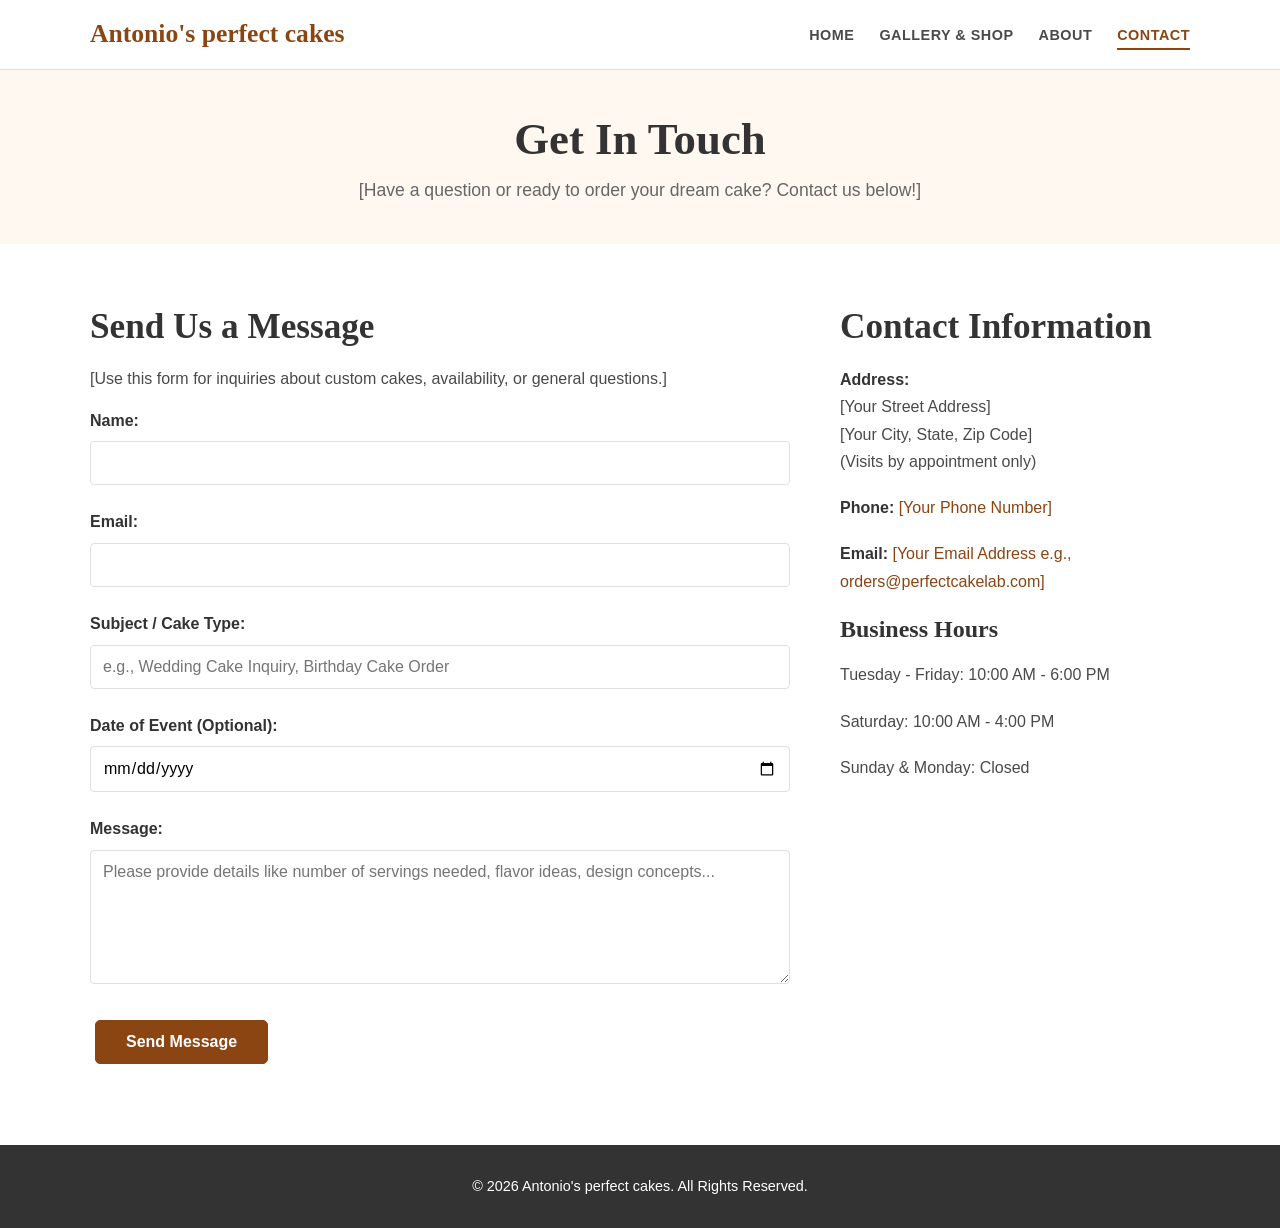
<file: examples/marketing-agency/demo_html/contact.html>
<!DOCTYPE html>
<html lang="en">
<head>
    <meta charset="UTF-8">
    <meta name="viewport" content="width=device-width, initial-scale=1.0">
    <title>Contact Us - Antonio's perfect cakes</title>
    <meta name="description" content="Get in touch with Antonio's perfect cakes for custom orders, inquiries, or quotes.">
    <link rel="stylesheet" href="style.css">
</head>
<body>
    <header class="site-header">
        <div class="container header-container">
            <a href="index.html" class="brand-logo">Antonio's perfect cakes</a>
            <nav class="main-nav" id="main-nav">
                 <button class="nav-toggle" aria-label="Toggle navigation" aria-expanded="false">
                    <span class="hamburger"></span>
                </button>
                <ul>
                    <li><a href="index.html">Home</a></li>
                    <li><a href="gallery.html">Gallery & Shop</a></li>
                    <li><a href="about.html">About</a></li>
                    <li><a href="contact.html" class="active">Contact</a></li>
                     <!-- Optional: Placeholder Cart Icon
                    <li><a href="#" class="cart-icon" aria-label="Shopping Cart">(0)</a></li>
                    -->
                </ul>
            </nav>
        </div>
    </header>

    <main>
        <section class="page-header section-padding">
            <div class="container">
                <h1>Get In Touch</h1>
                <p>[Have a question or ready to order your dream cake? Contact us below!]</p>
            </div>
        </section>

        <section class="contact-section section-padding">
            <div class="container contact-container">
                <div class="contact-form">
                    <h2>Send Us a Message</h2>
                    <p>[Use this form for inquiries about custom cakes, availability, or general questions.]</p>
                    <!-- NOTE: This form requires backend processing to actually send emails. -->
                    <!-- TODO: Set up a form processing service (like Netlify Forms, Formspree) or backend script -->
                    <form id="contact-form" action="#" method="POST"> <!-- Replace # with your form processing endpoint -->
                        <div class="form-group">
                            <label for="name">Name:</label>
                            <input type="text" id="name" name="name" required>
                        </div>
                        <div class="form-group">
                            <label for="email">Email:</label>
                            <input type="email" id="email" name="email" required>
                        </div>
                        <div class="form-group">
                            <label for="subject">Subject / Cake Type:</label>
                            <input type="text" id="subject" name="subject" required placeholder="e.g., Wedding Cake Inquiry, Birthday Cake Order">
                        </div>
                         <div class="form-group">
                            <label for="event-date">Date of Event (Optional):</label>
                            <input type="date" id="event-date" name="event-date">
                        </div>
                        <div class="form-group">
                            <label for="message">Message:</label>
                            <textarea id="message" name="message" rows="6" required placeholder="Please provide details like number of servings needed, flavor ideas, design concepts..."></textarea>
                        </div>
                        <button type="submit" class="cta-button">Send Message</button>
                    </form>
                     <p id="form-status" class="form-status"></p> <!-- For displaying submission status messages (needs JS) -->
                </div>

                <div class="contact-details">
                    <h2>Contact Information</h2>
                     <!-- TODO: Replace placeholders with actual contact details -->
                    <p><strong>Address:</strong><br> [Your Street Address]<br>[Your City, State, Zip Code]<br>(Visits by appointment only)</p>
                    <p><strong>Phone:</strong> <a href="tel:+1234567890">[Your Phone Number]</a></p>
                    <p><strong>Email:</strong> <a href="mailto:orders@perfectcakelab.com">[Your Email Address e.g., orders@perfectcakelab.com]</a></p>

                    <h3>Business Hours</h3>
                     <!-- TODO: Update with actual business hours -->
                    <p>Tuesday - Friday: 10:00 AM - 6:00 PM</p>
                    <p>Saturday: 10:00 AM - 4:00 PM</p>
                    <p>Sunday & Monday: Closed</p>

                    <!-- Optional: Google Maps Embed -->
                    <!-- <div class="map-placeholder">
                        <img src="https://via.placeholder.com/400x300.png?text=Map+Placeholder" alt="Map Placeholder">
                        <! -- TODO: Replace with an embedded Google Map iframe -- >
                    </div> -->
                </div>
            </div>
        </section>
    </main>

    <footer class="site-footer">
        <div class="container">
            <p>&copy; <span id="current-year"></span> Antonio's perfect cakes. All Rights Reserved.</p>
            <!-- Optional: Add social media links here -->
        </div>
    </footer>

    <script src="script.js"></script>
</body>
</html>
</file>
<file: examples/marketing-agency/demo_html/style.css>
/* --- Global Styles & Variables --- */
:root {
    --primary-color: #8B4513; /* Sienna Brown - Suggests chocolate/baking */
    --secondary-color: #D2691E; /* Chocolate Brown */
    --accent-color: #FFD700; /* Gold - For highlights/buttons */
    --light-bg-color: #FFF8F0; /* Very light cream/off-white */
    --text-color: #4A4A4A; /* Dark Gray */
    --heading-color: #333;
    --white-color: #FFFFFF;
    --border-color: #E0E0E0;

    --font-primary: 'Georgia', serif; /* Elegant serif for headings */
    --font-secondary: 'Helvetica Neue', Arial, sans-serif; /* Clean sans-serif for body */

    --container-width: 1140px;
    --header-height: 70px;
}

* {
    box-sizing: border-box;
    margin: 0;
    padding: 0;
}

html {
    scroll-behavior: smooth;
}

body {
    font-family: var(--font-secondary);
    font-size: 16px;
    line-height: 1.6;
    color: var(--text-color);
    background-color: var(--white-color);
}

.container {
    max-width: var(--container-width);
    margin: 0 auto;
    padding: 0 20px;
}

h1, h2, h3, h4, h5, h6 {
    font-family: var(--font-primary);
    color: var(--heading-color);
    margin-bottom: 1rem;
    line-height: 1.3;
}

h1 { font-size: 2.8rem; }
h2 { font-size: 2.2rem; }
h3 { font-size: 1.5rem; }

p {
    margin-bottom: 1rem;
}

a {
    color: var(--primary-color);
    text-decoration: none;
    transition: color 0.3s ease;
}

a:hover, a:focus {
    color: var(--secondary-color);
}

img {
    max-width: 100%;
    height: auto;
    display: block;
}

/* --- Utility Classes --- */
.section-padding {
    padding: 60px 0;
}

.bg-light {
    background-color: var(--light-bg-color);
}

.text-center {
    text-align: center;
}

.top-margin {
    margin-top: 2rem;
}

/* --- Header & Navigation --- */
.site-header {
    background-color: var(--white-color);
    border-bottom: 1px solid var(--border-color);
    position: sticky;
    top: 0;
    z-index: 1000;
    height: var(--header-height);
    display: flex;
    align-items: center;
}

.header-container {
    display: flex;
    justify-content: space-between;
    align-items: center;
    width: 100%;
}

.brand-logo {
    font-family: var(--font-primary);
    font-size: 1.6rem;
    font-weight: bold;
    color: var(--primary-color);
}

.main-nav ul {
    list-style: none;
    display: flex;
    gap: 25px; /* Spacing between nav items */
}

.main-nav a {
    font-weight: bold;
    text-transform: uppercase;
    font-size: 0.9rem;
    letter-spacing: 0.5px;
    color: var(--text-color);
    padding: 5px 0;
    position: relative;
}

.main-nav a::after {
    content: '';
    position: absolute;
    bottom: -2px;
    left: 0;
    width: 0;
    height: 2px;
    background-color: var(--primary-color);
    transition: width 0.3s ease;
}

.main-nav a:hover::after,
.main-nav a.active::after {
    width: 100%;
}

.main-nav a.active {
    color: var(--primary-color);
}

/* Optional Cart Icon Style */
.cart-icon {
    font-weight: bold;
}

/* Mobile Navigation Toggle */
.nav-toggle {
    display: none; /* Hidden by default */
    background: none;
    border: none;
    cursor: pointer;
    padding: 10px;
    position: relative; /* Needed for absolute positioning of spans */
    z-index: 1010; /* Ensure it's above nav menu */
}

.hamburger,
.hamburger::before,
.hamburger::after {
    content: '';
    display: block;
    background-color: var(--heading-color);
    height: 3px;
    width: 25px;
    border-radius: 3px;
    transition: transform 0.3s ease, background-color 0.3s ease;
}

.hamburger::before {
    position: absolute;
    bottom: 7px; /* Adjust as needed */
}

.hamburger::after {
    position: absolute;
    top: 7px; /* Adjust as needed */
}

/* --- Footer --- */
.site-footer {
    background-color: var(--heading-color);
    color: var(--white-color);
    padding: 30px 0;
    text-align: center;
    font-size: 0.9rem;
}

.site-footer p {
    margin-bottom: 0;
}

/* Optional Social Links */
.social-links {
    list-style: none;
    padding: 0;
    margin-top: 10px;
    display: flex;
    justify-content: center;
    gap: 15px;
}

.social-links a {
    color: var(--white-color);
    font-size: 1.2rem;
}
.social-links a:hover {
    color: var(--accent-color);
}


/* --- Buttons --- */
.cta-button, .button-secondary {
    display: inline-block;
    padding: 12px 25px;
    border-radius: 5px;
    font-weight: bold;
    text-align: center;
    transition: background-color 0.3s ease, color 0.3s ease, transform 0.2s ease;
    cursor: pointer;
    border: none;
    font-size: 1rem;
    margin: 5px; /* Add space around buttons */
}

.cta-button {
    background-color: var(--primary-color);
    color: var(--white-color);
    border: 1px solid var(--primary-color);
}

.cta-button:hover {
    background-color: var(--secondary-color);
    border-color: var(--secondary-color);
    color: var(--white-color);
    transform: translateY(-2px);
}

.button-secondary {
    background-color: transparent;
    color: var(--primary-color);
    border: 1px solid var(--primary-color);
}

.button-secondary:hover {
    background-color: var(--primary-color);
    color: var(--white-color);
     transform: translateY(-2px);
}

/* --- Hero Section --- */
.hero {
    background: linear-gradient(rgba(0, 0, 0, 0.4), rgba(0, 0, 0, 0.4)), url('https://source.unsplash.com/random/1600x800/?cake,bakery,celebration') no-repeat center center/cover;
    /* TODO: Replace placeholder background image */
    height: 70vh; /* Adjust height as needed */
    display: flex;
    align-items: center;
    justify-content: center;
    text-align: center;
    color: var(--white-color);
}

.hero-content h1 {
    font-size: 3.5rem;
    margin-bottom: 0.5rem;
    color: var(--white-color);
    text-shadow: 2px 2px 4px rgba(0,0,0,0.5);
}

.hero-content .subtitle {
    font-size: 1.4rem;
    margin-bottom: 2rem;
    font-weight: 300;
    text-shadow: 1px 1px 3px rgba(0,0,0,0.5);
}

/* --- Featured Cakes / Cake Grid --- */
.cake-grid {
    display: grid;
    grid-template-columns: repeat(auto-fit, minmax(280px, 1fr)); /* Responsive grid */
    gap: 30px;
}

.cake-card {
    background-color: var(--white-color);
    border: 1px solid var(--border-color);
    border-radius: 8px;
    overflow: hidden;
    box-shadow: 0 4px 8px rgba(0,0,0,0.05);
    transition: transform 0.3s ease, box-shadow 0.3s ease;
    display: flex;
    flex-direction: column; /* Ensure content stacks vertically */
    padding: 15px;
    text-align: center;
}

.cake-card:hover {
    transform: translateY(-5px);
    box-shadow: 0 8px 16px rgba(0,0,0,0.1);
}

.cake-card img {
    width: 100%;
    height: 200px; /* Fixed height for consistency */
    object-fit: cover; /* Crop images nicely */
    border-bottom: 1px solid var(--border-color);
    margin-bottom: 15px;
    border-radius: 4px 4px 0 0; /* Round top corners if padding is removed */
}

.cake-card h3 {
    font-size: 1.3rem;
    margin-bottom: 0.5rem;
    color: var(--primary-color);
}

.cake-card p {
    font-size: 0.9rem;
    flex-grow: 1; /* Allow description to take available space */
    margin-bottom: 1rem;
}

.cake-card .price {
    font-weight: bold;
    font-size: 1.1rem;
    color: var(--secondary-color);
    margin-bottom: 1rem;
    display: block;
}

/* Specific adjustments for shop grid */
.shop-grid .cake-card {
    /* Add specific styles if needed, e.g., more padding */
}

.shop-grid .add-to-cart-btn {
     margin-top: auto; /* Push button to bottom if card heights vary */
}

.disclaimer {
    font-size: 0.9rem;
    color: #777;
    margin-top: 2rem;
}


/* --- About Snippet & About Page --- */
.about-snippet {
    text-align: center;
}

.profile-pic-small {
    border-radius: 50%;
    width: 120px;
    height: 120px;
    object-fit: cover;
    margin: 0 auto 1.5rem auto;
    border: 3px solid var(--border-color);
}

.about-container {
    display: grid;
    grid-template-columns: 1fr 2fr; /* Image | Text */
    gap: 40px;
    align-items: center;
}

.about-image img {
    border-radius: 8px;
    box-shadow: 0 5px 15px rgba(0,0,0,0.1);
}

.about-text h2 {
    margin-top: 0; /* Remove top margin if it's the first element */
}

/* --- Page Header --- */
.page-header {
    background-color: var(--light-bg-color);
    text-align: center;
    padding: 40px 0;
}

.page-header h1 {
    margin-bottom: 0.5rem;
}
.page-header p {
    font-size: 1.1rem;
    color: #666;
    margin-bottom: 0;
}

/* --- Contact Page --- */
.contact-container {
    display: grid;
    grid-template-columns: 2fr 1fr; /* Form | Details */
    gap: 50px;
}

.contact-form .form-group {
    margin-bottom: 1.5rem;
}

.contact-form label {
    display: block;
    margin-bottom: 0.5rem;
    font-weight: bold;
    color: var(--heading-color);
}

.contact-form input[type="text"],
.contact-form input[type="email"],
.contact-form input[type="date"],
.contact-form textarea {
    width: 100%;
    padding: 12px;
    border: 1px solid var(--border-color);
    border-radius: 4px;
    font-size: 1rem;
    font-family: var(--font-secondary);
}

.contact-form textarea {
    resize: vertical; /* Allow vertical resizing */
    min-height: 120px;
}

.contact-form button[type="submit"] {
    width: auto;
    padding: 12px 30px;
}

.contact-details h2 {
    margin-top: 0;
}

.contact-details p {
    margin-bottom: 1.2rem;
    line-height: 1.7;
}
.contact-details strong {
     color: var(--heading-color);
}

.map-placeholder img {
    margin-top: 1.5rem;
    border: 1px solid var(--border-color);
    border-radius: 4px;
}

.form-status {
    margin-top: 1rem;
    font-weight: bold;
}


/* --- Responsiveness --- */
@media (max-width: 992px) {
    .container {
        max-width: 960px;
    }
    h1 { font-size: 2.5rem; }
    .hero-content h1 { font-size: 3rem; }
    .about-container { grid-template-columns: 1fr; } /* Stack image and text */
    .about-image { text-align: center; margin-bottom: 2rem;}
    .contact-container { grid-template-columns: 1fr; gap: 30px; }\
    .contact-details { margin-top: 2rem; }
}

@media (max-width: 768px) {
    :root { --header-height: 60px; }
    .container { padding: 0 15px; }
    h1 { font-size: 2.2rem; }
    h2 { font-size: 1.8rem; }
    .hero { height: 60vh; }
    .hero-content h1 { font-size: 2.5rem; }
    .hero-content .subtitle { font-size: 1.2rem; }
    .cake-grid { grid-template-columns: repeat(auto-fit, minmax(250px, 1fr)); gap: 20px; }

    /* Mobile Navigation */
    .nav-toggle {
        display: block; /* Show the hamburger */
    }

    .main-nav {
        position: relative; /* Contain the absolute menu */
    }

    .main-nav ul {
        position: absolute;
        top: calc(var(--header-height) - 1px); /* Position below header border */
        right: 0;
        background-color: var(--white-color);
        flex-direction: column;
        width: 250px; /* Adjust width */
        border: 1px solid var(--border-color);
        border-top: none;
        box-shadow: 0 5px 10px rgba(0,0,0,0.1);
        padding: 15px 0;
        gap: 0;
        transform: scaleY(0); /* Start hidden */
        transform-origin: top;
        transition: transform 0.3s ease;
        opacity: 0; /* Start transparent */
        visibility: hidden; /* Hide completely when closed */
    }

    .main-nav.is-open ul {
        transform: scaleY(1); /* Show menu */
        opacity: 1;
        visibility: visible;
    }

    .main-nav li {
        width: 100%;
    }

    .main-nav a {
        display: block;
        padding: 12px 20px;
        width: 100%;
        text-align: left;
    }
     .main-nav a::after {
        display: none; /* Hide underline on mobile */
    }
    .main-nav a:hover, .main-nav a.active {
        background-color: var(--light-bg-color);
        color: var(--primary-color);
    }

    /* Adjust hamburger icon when menu is open */
    .nav-toggle[aria-expanded="true"] .hamburger {
        background-color: transparent; /* Hide middle bar */
    }
    .nav-toggle[aria-expanded="true"] .hamburger::before {
        transform: translateY(7px) rotate(45deg);
    }
    .nav-toggle[aria-expanded="true"] .hamburger::after {
        transform: translateY(-7px) rotate(-45deg);
    }
}

@media (max-width: 576px) {
     h1 { font-size: 2rem; }
     .hero { height: 55vh; }
     .hero-content h1 { font-size: 2rem; }
     .hero-content .subtitle { font-size: 1.1rem; }
     .section-padding { padding: 40px 0; }
     .cake-grid { grid-template-columns: 1fr; } /* Single column on very small screens */
     .cta-button, .button-secondary { width: 100%; margin: 5px 0; } /* Full width buttons */
     .cta-section .button-secondary { margin-top: 10px; }
}
</file>
